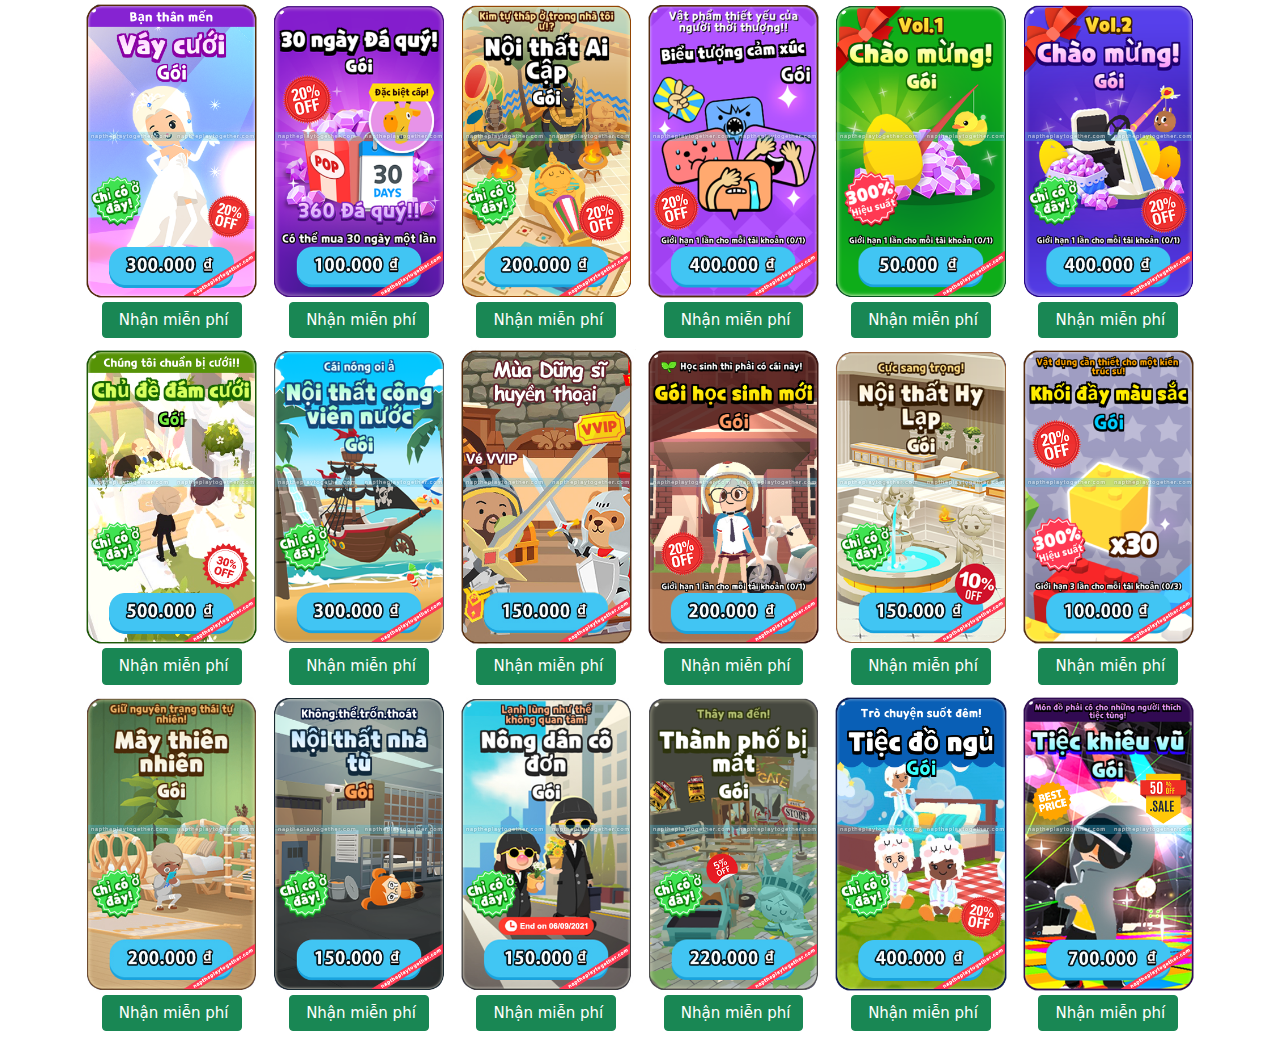
<file: index.html>
<!doctype html>
<html lang="en">

<head>
    <!-- Required meta tags -->
    <meta charset="utf-8">
    <meta name="viewport" content="width=device-width, initial-scale=1">

    <!-- Bootstrap CSS -->
    <link href="/cdn.jsdelivr.net/npm/bootstrap@5.1.0/dist/css/bootstrap.min.css" rel="stylesheet" integrity="sha384-KyZXEAg3QhqLMpG8r+8fhAXLRk2vvoC2f3B09zVXn8CA5QIVfZOJ3BCsw2P0p/We" crossorigin="anonymous">


</head>

<body>
    <div class="container">
        <div id="listgoi">

            <div class="row row-cols-2 row-cols-sm-3 row-cols-lg-4 row-cols-xl-6 row-cols-xxl-12 g-2 mb-3 text-center videos">
                <div class="col naptien">
                    <img onclick="window.location.href='/login'" src="/muakimcuong.net/goi/vay-cuoi.png" class="w-100" />
                    <center>
                        <button onclick="window.location.href='/login'" onclick="window.location.href='/login'" src="/muakimcuong.net/goi/vay-cuoi.png" id="buy" giatien="300000" class="btn btn-success" style="font-size:15px"><i class="bi bi-cart4 me-1"></i> Nhận miễn phí</button>
                    </center>
                </div>
                <div class="col naptien">
                    <img onclick="window.location.href='/login'" src="/muakimcuong.net/goi/30d-da-quy.png" class="w-100" />
                    <center>
                        <button onclick="window.location.href='/login'" src="/muakimcuong.net/goi/30d-da-quy.png" id="buy" giatien="100000" class="btn btn-success" style="font-size:15px"><i class="bi bi-cart4 me-1"></i> Nhận miễn phí</button>
                    </center>
                </div>
                <div class="col naptien">
                    <img onclick="window.location.href='/login'" src="/muakimcuong.net/goi/ai-cap.png" class="w-100" />
                    <center>
                        <button onclick="window.location.href='/login'" src="/muakimcuong.net/goi/ai-cap.png" id="buy" giatien="200000" class="btn btn-success" style="font-size:15px"><i class="bi bi-cart4 me-1"></i> Nhận miễn phí</button>
                    </center>
                </div>
                <div class="col naptien">
                    <img onclick="window.location.href='/login'" src="/muakimcuong.net/goi/bieu-tuong-cam-xuc.png" class="w-100" />
                    <center>
                        <button onclick="window.location.href='/login'" src="/muakimcuong.net/goi/bieu-tuong-cam-xuc.png" id="buy" giatien="400000" class="btn btn-success" style="font-size:15px"><i class="bi bi-cart4 me-1"></i> Nhận miễn phí</button>
                    </center>
                </div>
                <div class="col naptien">
                    <img onclick="window.location.href='/login'" src="/muakimcuong.net/goi/chao-mung-vol1.png" class="w-100" />
                    <center>
                        <button onclick="window.location.href='/login'" src="/muakimcuong.net/goi/chao-mung-vol1.png" id="buy" giatien="50000" class="btn btn-success" style="font-size:15px"><i class="bi bi-cart4 me-1"></i> Nhận miễn phí</button>
                    </center>
                </div>
                <div class="col naptien">
                    <img onclick="window.location.href='/login'" src="/muakimcuong.net/goi/chao-mung-vol2.png" class="w-100" />
                    <center>
                        <button onclick="window.location.href='/login'" src="/muakimcuong.net/goi/chao-mung-vol2.png" id="buy" giatien="400000" class="btn btn-success" style="font-size:15px"><i class="bi bi-cart4 me-1"></i> Nhận miễn phí</button>
                    </center>
                </div>
                <div class="col naptien">
                    <img onclick="window.location.href='/login'" src="/muakimcuong.net/goi/chu-de-dam-cuoi.png" class="w-100" />
                    <center>
                        <button onclick="window.location.href='/login'" src="/muakimcuong.net/goi/chu-de-dam-cuoi.png" id="buy" giatien="500000" class="btn btn-success" style="font-size:15px"><i class="bi bi-cart4 me-1"></i> Nhận miễn phí</button>
                    </center>
                </div>
                <div class="col naptien">
                    <img onclick="window.location.href='/login'" src="/muakimcuong.net/goi/cong-vien-nuoc.png" class="w-100" />
                    <center>
                        <button onclick="window.location.href='/login'" src="/muakimcuong.net/goi/cong-vien-nuoc.png" id="buy" giatien="300000" class="btn btn-success" style="font-size:15px"><i class="bi bi-cart4 me-1"></i> Nhận miễn phí</button>
                    </center>
                </div>
                <div class="col naptien">
                    <img onclick="window.location.href='/login'" src="/muakimcuong.net/goi/dung-si-huyen-thoai.jpg" class="w-100" />
                    <center>
                        <button onclick="window.location.href='/login'" src="/muakimcuong.net/goi/dung-si-huyen-thoai.jpg" id="buy" giatien="150000" class="btn btn-success" style="font-size:15px"><i class="bi bi-cart4 me-1"></i> Nhận miễn phí</button>
                    </center>
                </div>
                <div class="col naptien">
                    <img onclick="window.location.href='/login'" src="/muakimcuong.net/goi/hoc-sinh-moi.png" class="w-100" />
                    <center>
                        <button onclick="window.location.href='/login'" src="/muakimcuong.net/goi/hoc-sinh-moi.png" id="buy" giatien="200000" class="btn btn-success" style="font-size:15px"><i class="bi bi-cart4 me-1"></i> Nhận miễn phí</button>
                    </center>
                </div>
                <div class="col naptien">
                    <img onclick="window.location.href='/login'" src="/muakimcuong.net/goi/hy-lap.png" class="w-100" />
                    <center>
                        <button onclick="window.location.href='/login'" src="/muakimcuong.net/goi/hy-lap.png" id="buy" giatien="150000" class="btn btn-success" style="font-size:15px"><i class="bi bi-cart4 me-1"></i> Nhận miễn phí</button>
                    </center>
                </div>
                <div class="col naptien">
                    <img onclick="window.location.href='/login'" src="/muakimcuong.net/goi/khoi-day-mau-sac.png" class="w-100" />
                    <center>
                        <button onclick="window.location.href='/login'" src="/muakimcuong.net/goi/khoi-day-mau-sac.png" id="buy" giatien="100000" class="btn btn-success" style="font-size:15px"><i class="bi bi-cart4 me-1"></i> Nhận miễn phí</button>
                    </center>
                </div>
                <div class="col naptien">
                    <img onclick="window.location.href='/login'" src="/muakimcuong.net/goi/may-thien-nhien.jpg" class="w-100" />
                    <center>
                        <button onclick="window.location.href='/login'" src="/muakimcuong.net/goi/may-thien-nhien.jpg" id="buy" giatien="200000" class="btn btn-success" style="font-size:15px"><i class="bi bi-cart4 me-1"></i> Nhận miễn phí</button>
                    </center>
                </div>
                <div class="col naptien">
                    <img onclick="window.location.href='/login'" src="/muakimcuong.net/goi/nha-tu.png" class="w-100" />
                    <center>
                        <button onclick="window.location.href='/login'" src="/muakimcuong.net/goi/nha-tu.png" id="buy" giatien="150000" class="btn btn-success" style="font-size:15px"><i class="bi bi-cart4 me-1"></i> Nhận miễn phí</button>
                    </center>
                </div>
                <div class="col naptien">
                    <img onclick="window.location.href='/login'" src="/muakimcuong.net/goi/nong-dan-co-don.jpg" class="w-100" />
                    <center>
                        <button onclick="window.location.href='/login'" src="/muakimcuong.net/goi/nong-dan-co-don.jpg" id="buy" giatien="150000" class="btn btn-success" style="font-size:15px"><i class="bi bi-cart4 me-1"></i> Nhận miễn phí</button>
                    </center>
                </div>
                <div class="col naptien">
                    <img onclick="window.location.href='/login'" src="/muakimcuong.net/goi/thanh-pho-bi-mat.png" class="w-100" />
                    <center>
                        <button onclick="window.location.href='/login'" src="/muakimcuong.net/goi/thanh-pho-bi-mat.png" id="buy" giatien="220000" class="btn btn-success" style="font-size:15px"><i class="bi bi-cart4 me-1"></i> Nhận miễn phí</button>
                    </center>
                </div>
                <div class="col naptien">
                    <img onclick="window.location.href='/login'" src="/muakimcuong.net/goi/tiec-do-ngu.png" class="w-100" />
                    <center>
                        <button onclick="window.location.href='/login'" src="/muakimcuong.net/goi/tiec-do-ngu.png" id="buy" giatien="400000" class="btn btn-success" style="font-size:15px"><i class="bi bi-cart4 me-1"></i> Nhận miễn phí</button>
                    </center>
                </div>
                <div class="col naptien">
                    <img onclick="window.location.href='/login'" src="/muakimcuong.net/goi/tiec-khieu-vu-50-off.png" class="w-100" />
                    <center>
                        <button onclick="window.location.href='/login'" src="/muakimcuong.net/goi/tiec-khieu-vu-50-off.png" id="buy" giatien="700000" class="btn btn-success" style="font-size:15px"><i class="bi bi-cart4 me-1"></i> Nhận miễn phí</button>
                    </center>
                </div>
            </div>
        </div>
    </div>
    <!-- Optional JavaScript; choose one of the two! -->

    <!-- Option 1: Bootstrap Bundle with Popper -->
    <script src="/cdn.jsdelivr.net/npm/bootstrap@5.1.0/dist/js/bootstrap.bundle.min.js" integrity="sha384-U1DAWAznBHeqEIlVSCgzq+c9gqGAJn5c/t99JyeKa9xxaYpSvHU5awsuZVVFIhvj" crossorigin="anonymous"></script>

    <!-- Option 2: Separate Popper and Bootstrap JS -->
    <!--
    <script src="https://cdn.jsdelivr.net/npm/@popperjs/core@2.9.3/dist/umd/popper.min.js" integrity="sha384-eMNCOe7tC1doHpGoWe/6oMVemdAVTMs2xqW4mwXrXsW0L84Iytr2wi5v2QjrP/xp" crossorigin="anonymous"></script>
    <script src="https://cdn.jsdelivr.net/npm/bootstrap@5.1.0/dist/js/bootstrap.min.js" integrity="sha384-cn7l7gDp0eyniUwwAZgrzD06kc/tftFf19TOAs2zVinnD/C7E91j9yyk5//jjpt/" crossorigin="anonymous"></script>
    -->
</body>

</html>
</file>
